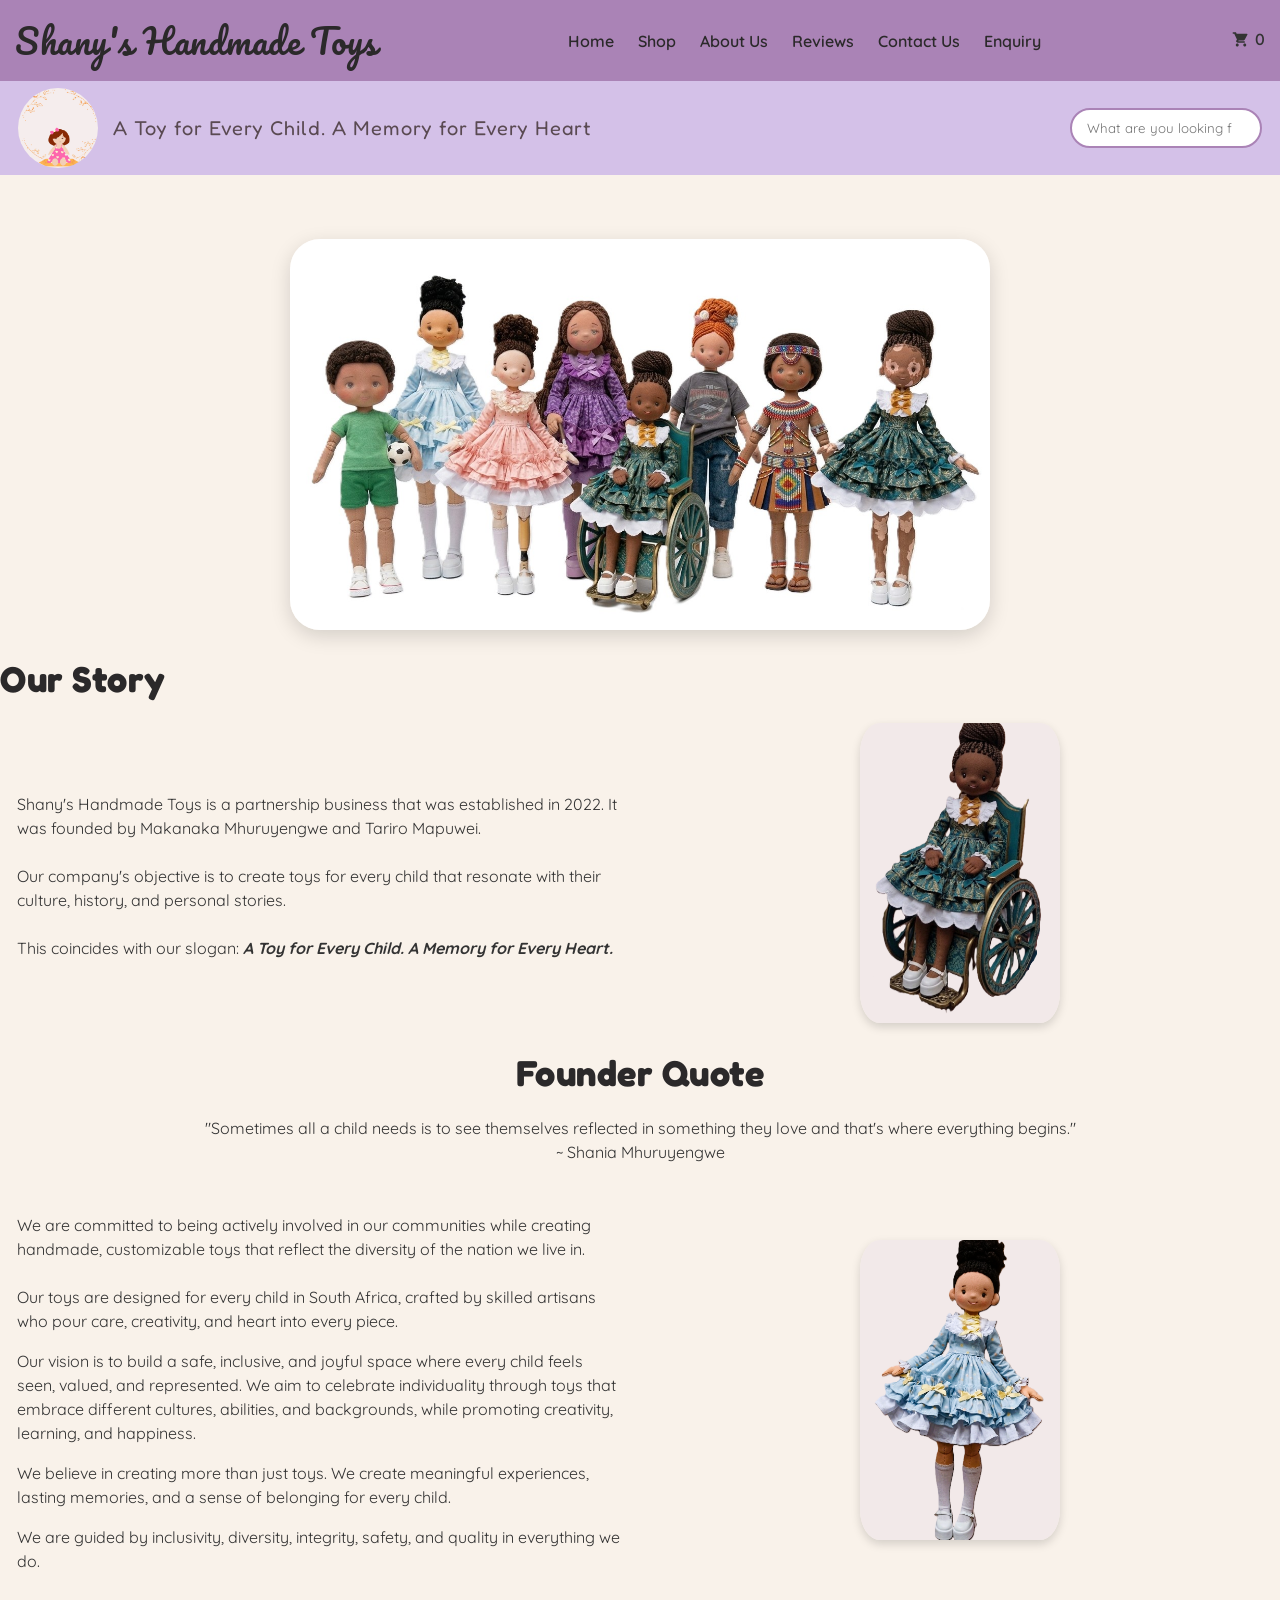
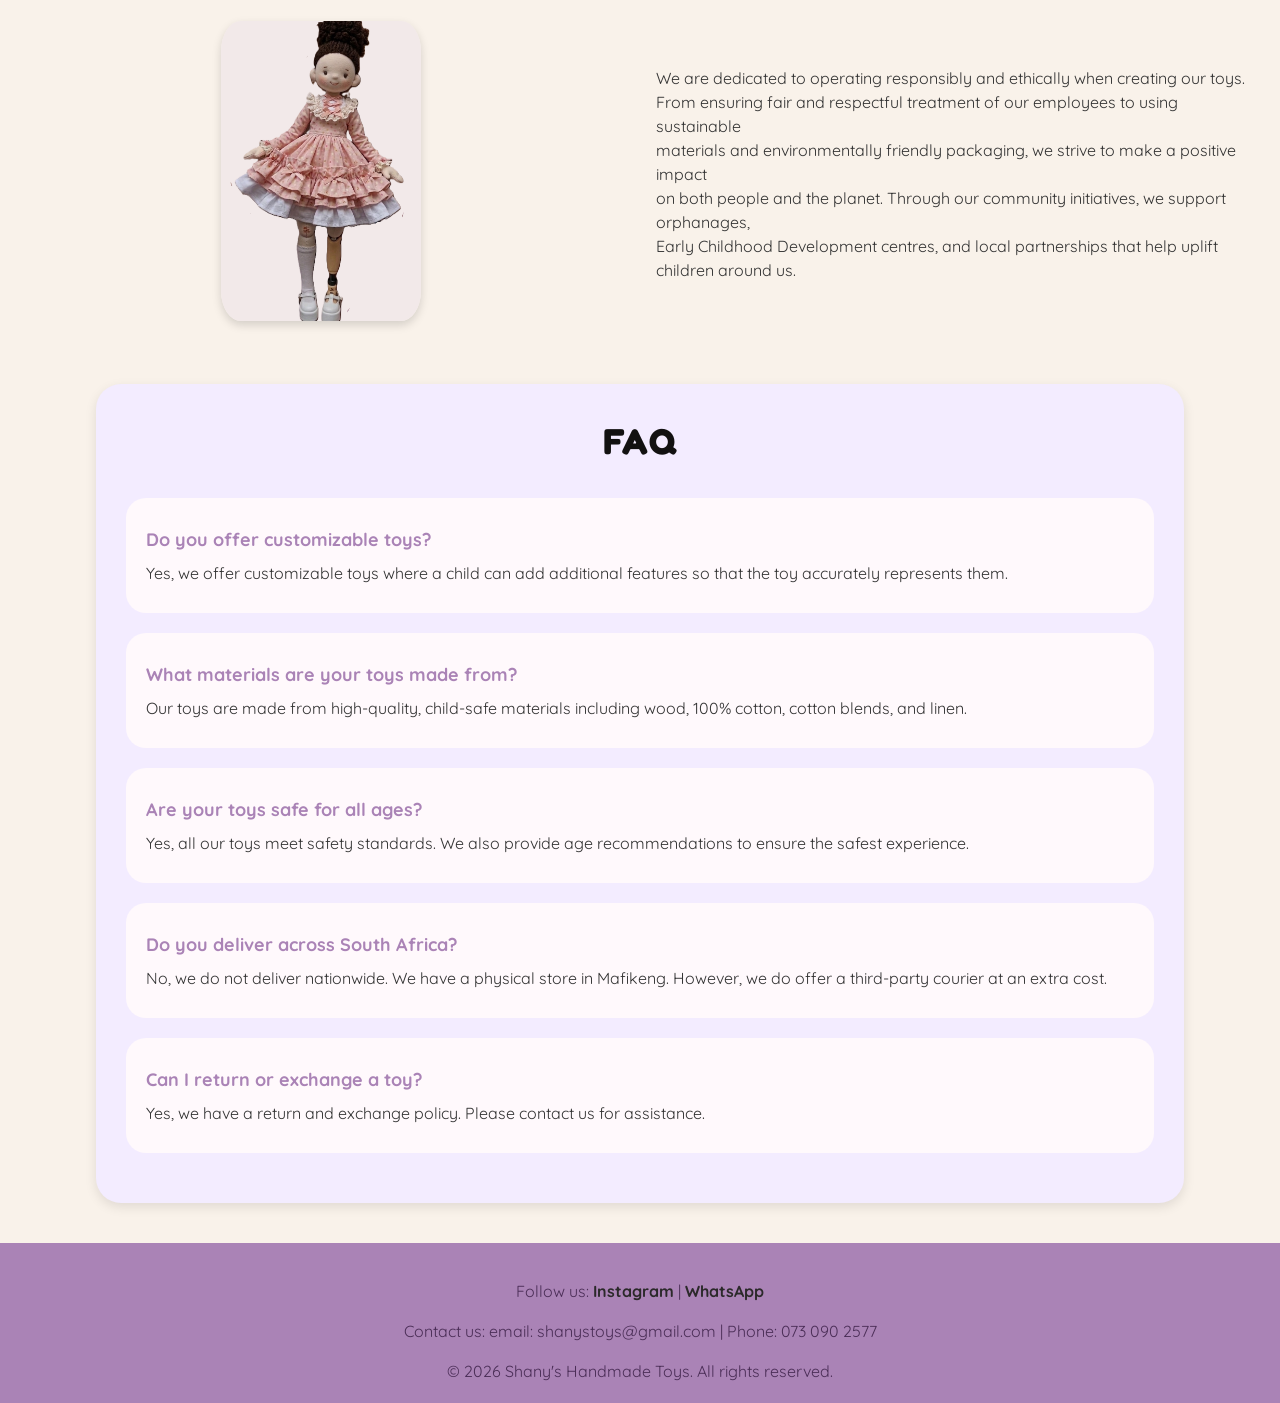
<file: about.html>
<!DOCTYPE html>
<html lang="en">
<head>
    <meta charset="UTF-8">
    <meta name="keywords" content="handmade toys, dolls, educational toys, South Africa">
    <meta name="viewport" content="width=device-width, initial-scale=1.0">
    <meta name="description" content="Discover beautifully crafted, child-safe handmade cotton dolls and educational toys at Shany's Handmade Toys. Crafted with love so every child sees themselves in the toys they love.">
    
    <title>Shany's Handmade Toys | Diverse & Educational Children's Dolls</title>
    
    <link rel="stylesheet" href="css/style.css">
    <link rel="icon" type="image/png" href="images/dolllogo.png">
</head>
<body>
<!-- Header -->
 <header>
    <h2 class="nameofbusiness">Shany's Handmade Toys</h2>

    <button class="menu-toggle" onclick="toggleMenu()">
        ☰
    </button>

    <nav id="mobileNav">
        <a href="index.html">Home</a>
        <a href="catalogue.html">Shop</a>
        <a href="about.html">About Us</a>
        <a href="review.html">Reviews</a>
        <a href="contact.html">Contact Us</a>
        <a href="enquiry.html">Enquiry</a>
    </nav>
<nav>
<a href="cart.html" id="cartCount" aria-label="Shopping cart">
    <svg width="18" height="18" viewBox="0 0 24 24">
        <path fill="currentColor" d="M7 18c-1.1 0-1.99.9-1.99 2S5.9 22 7 22s2-.9 2-2-.9-2-2-2zm10 0c-1.1 0-1.99.9-1.99 2S15.9 22 17 22s2-.9 2-2-.9-2-2-2zM7.82 14h7.36c.75 0 1.41-.41 1.75-1.03l3.58-6.49A1 1 0 0 0 19.5 5H6.21l-.94-2H1v2h2l3.6 7.59-1.35 2.44C5.52 15.37 6.48 17 8 17h9v-2H8.42l.4-.88z"/>
    </svg>
    <span id="cartNumber">0</span>
</a>
</nav>
</header>
<!-- Slogan + Image + Search -->

<section>
<table width="100%">
    <tr>
    <td class="logo-area">
    <img src="images/logo.png" alt="Picture of diverse dolls" width="100">
    <p>A Toy for Every Child. A Memory for Every Heart</p>
    </td>

        <td align="right"><!--searching for a toy will use javascript to activate-->
            <form>
                <input type="search" id="searchBox" placeholder="What are you looking for?">
            </form>
        </td>
    </tr>
</table>
</section>
<BR><BR>
<p align="center">
    <img src="images/diverse.jpg"
         alt="Picture of diverse dolls"
         class="diverse-image"
         id="lightboxImage">
</p>

<!-- Lightbox overlay -->
<div id="lightbox" class="lightbox">
    <span class="close">&times;</span>
    <img class="lightbox-content" id="lightboxFullImage">
</div>
<h2 align="left">Our Story</h2>

<table width="100%" border="0" cellpadding="15">
  <tr>
        <!-- Left side: Text -->
        <td width="50%">
            Shany's Handmade Toys is a partnership business that was established in 2022.
            It was founded by Makanaka Mhuruyengwe and Tariro Mapuwei.
            <br><br>
            Our company's objective is to create toys for every child that resonate with their 
            culture, history, and personal stories.
            <br><br>
            This coincides with our slogan: <b><i>A Toy for Every Child. A Memory for Every Heart.</i></b>
        </td>

        <!-- Right side: Image -->
        <td width="50%" align="center">
            <img src="images/wheelchairgirl.png" alt="Picture of diverse dolls" width="50%" >
        </td>
  </tr>
</table>

<!-- Founder Quote -->
<h2 align ="center">Founder Quote</h2>
<p align="center">
    "Sometimes all a child needs is to see themselves reflected in something they love and that's where everything begins."<br>
    ~ Shania Mhuruyengwe
</p>
<table width="100%" border="0" cellpadding="15">
  <tr>
        <!-- Left side: Text -->
        <td width="50%">
            <p>
    We are committed to being actively involved in our communities while creating handmade,
    customizable toys that reflect the diversity of the nation we live in.
    <br><br>
    Our toys are designed for every child in South Africa, crafted by skilled artisans who pour care,
    creativity, and heart into every piece.
</p>

<p>
    Our vision is to build a safe, inclusive, and joyful space where every child feels seen, valued, and represented.
    We aim to celebrate individuality through toys that embrace different cultures, abilities, and backgrounds, while
    promoting creativity, learning, and happiness.
</p>

<p>
    We believe in creating more than just toys.
    We create meaningful experiences, lasting memories, and a sense of belonging for every child.
</p>

<p>
    We are guided by inclusivity, diversity, integrity, safety, and quality in everything we do.
</p>
        </td>

        <!-- Right side: Image -->
        <td width="50%" align="center">
            <img src="images/afrogirl.png" alt="Picture of diverse dolls" width="50%" >
        </td>
  </tr>
  <!--right side image-->
  <tr>
     <td width="50%" align="center">
            <img src="images/amputeegirl.png" alt="Picture of diverse dolls" width="50%" >
        </td>
        <!--left side text-->
        <td>We are dedicated to operating responsibly and ethically when creating our toys.<br>
            From ensuring fair and respectful treatment of our employees to using sustainable<br>
            materials and environmentally friendly packaging, we strive to make a positive impact<br>
            on both people and the planet. Through our community initiatives, we support orphanages,<br>
            Early Childhood Development centres, and local partnerships that help uplift children 
            around us.
        </td>

  </tr>


</table>          


<!-- FAQ Section -->
<div class="faq-section">

<h2>FAQ</h2>

<div class="faq-item">
<p><strong>Do you offer customizable toys?</strong></p>
<p>Yes, we offer customizable toys where a child can add additional features so that the toy accurately represents them.</p>
</div>

<div class="faq-item">
<p><strong>What materials are your toys made from?</strong></p>
<p>Our toys are made from high-quality, child-safe materials including wood, 100% cotton, cotton blends, and linen.</p>
</div>

<div class="faq-item">
<p><strong>Are your toys safe for all ages?</strong></p>
<p>Yes, all our toys meet safety standards. We also provide age recommendations to ensure the safest experience.</p>
</div>

<div class="faq-item">
<p><strong>Do you deliver across South Africa?</strong></p>
<p>No, we do not deliver nationwide. We have a physical store in Mafikeng. However, we do offer a third-party courier at an extra cost.</p>
</div>

<div class="faq-item">
<p><strong>Can I return or exchange a toy?</strong></p>
<p>Yes, we have a return and exchange policy. Please contact us for assistance.</p>
</div>

</div>
<!-- Footer -->
<button id="backToTop" aria-label="Back to top">&#8593;</button>
<footer>
    <p>
        Follow us: 
        <a href="https://www.instagram.com/shanystoys">Instagram</a> | 
        <a href="https://wa.me/27730902566">WhatsApp</a>
    </p>
    <p>
        Contact us: 
        email: shanystoys@gmail.com | Phone: 073 090 2577
    </p>
    <p>© 2026 Shany's Handmade Toys. All rights reserved.</p>
</footer>
<div id="notification"></div>
<div id="redirectNotification"></div>
<div id="searchNotification"></div>
<script>
document.addEventListener("DOMContentLoaded", function () {

    const img = document.getElementById("lightboxImage");
    const lightbox = document.getElementById("lightbox");
    const lightboxImg = document.getElementById("lightboxFullImage");
    const closeBtn = document.querySelector(".lightbox .close");

    if (!img || !lightbox || !lightboxImg || !closeBtn) {
        console.log("Lightbox missing elements");
        return;
    }

    // open lightbox
    img.addEventListener("click", function () {
        lightbox.style.display = "flex";
        lightboxImg.src = this.src;
    });

    // close button
    closeBtn.addEventListener("click", function () {
        lightbox.style.display = "none";
    });

    // click outside image closes
    lightbox.addEventListener("click", function (e) {
        if (e.target === lightbox) {
            lightbox.style.display = "none";
        }
    });

});
</script>
<script src="js/cart.js"></script>
<script src="js/search.js"></script> <!--linking to external java script file-->
<script src="js/script.js"></script> <!--linking to external java script file-->
<script>
function toggleMenu() {
    const nav = document.getElementById("mobileNav");
    const btn = document.querySelector(".menu-toggle");

    nav.classList.toggle("active");

    btn.textContent = nav.classList.contains("active") ? "✕" : "☰";
}
</script>
<script>
function scrollCarousel(direction) {
    const carousel = document.getElementById("carousel");
    const scrollAmount = 220; // adjust if needed

    carousel.scrollBy({
        left: direction * scrollAmount,
        behavior: "smooth"
    });
}
</script>
</body>
</html>
</file>
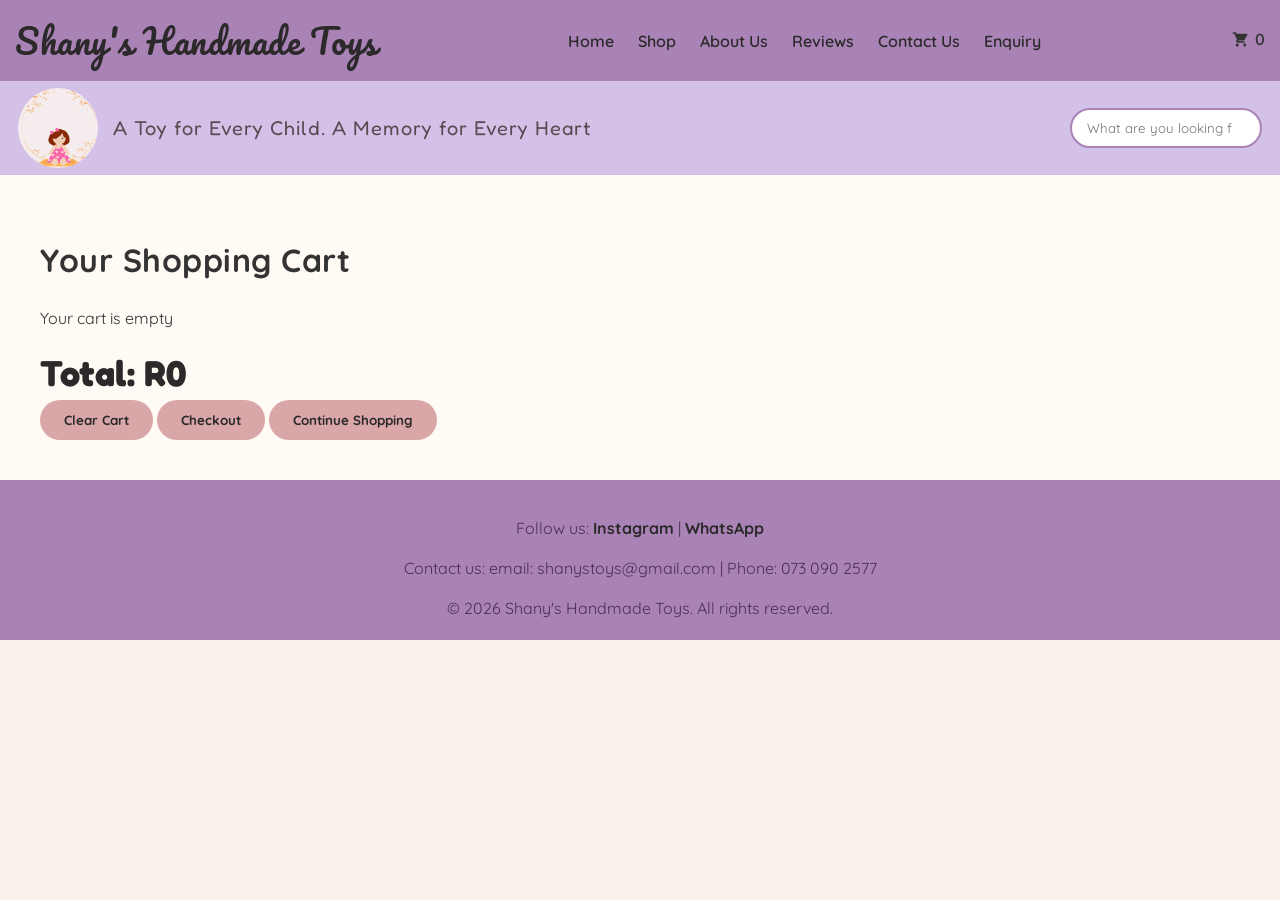
<file: cart.html>
<!DOCTYPE html>
<html lang="en">
<head>
    <meta charset="UTF-8">
    <meta name="keywords" content="handmade toys, dolls, educational toys, South Africa">
    <meta name="viewport" content="width=device-width, initial-scale=1.0">
    <meta name="description" content="Discover beautifully crafted, child-safe handmade cotton dolls and educational toys at Shany's Handmade Toys. Crafted with love so every child sees themselves in the toys they love.">
    
    <title>Shany's Handmade Toys | Diverse & Educational Children's Dolls</title>
    
    <link rel="stylesheet" href="css/style.css">
    <link rel="icon" type="image/png" href="images/dolllogo.png">
</head>
<body>
<!-- Header -->
 <header>
    <h2 class="nameofbusiness">Shany's Handmade Toys</h2>

    <button class="menu-toggle" onclick="toggleMenu()">
        ☰
    </button>

    <nav id="mobileNav">
        <a href="index.html">Home</a>
        <a href="catalogue.html">Shop</a>
        <a href="about.html">About Us</a>
        <a href="review.html">Reviews</a>
        <a href="contact.html">Contact Us</a>
        <a href="enquiry.html">Enquiry</a>
    </nav>
<nav>
<a href="cart.html" id="cartCount" aria-label="Shopping cart">
    <svg width="18" height="18" viewBox="0 0 24 24">
        <path fill="currentColor" d="M7 18c-1.1 0-1.99.9-1.99 2S5.9 22 7 22s2-.9 2-2-.9-2-2-2zm10 0c-1.1 0-1.99.9-1.99 2S15.9 22 17 22s2-.9 2-2-.9-2-2-2zM7.82 14h7.36c.75 0 1.41-.41 1.75-1.03l3.58-6.49A1 1 0 0 0 19.5 5H6.21l-.94-2H1v2h2l3.6 7.59-1.35 2.44C5.52 15.37 6.48 17 8 17h9v-2H8.42l.4-.88z"/>
    </svg>
    <span id="cartNumber">0</span>
</a>
</nav>
</header>
<!-- Slogan, logo and search bar -->
<section>
    <table width="100%">
        <td class="logo-area">
            <img src="images/logo.png" alt="Picture of diverse dolls" width="100">
            <p>A Toy for Every Child. A Memory for Every Heart</p>
        </td>

        <td align="right">
            <!-- search form (enhanced via js/search.js) -->
            <form>
                <input type="search" placeholder="What are you looking for?">
            </form>
        </td>
    </tr>
    </table>
</section>
<main>
    <!-- Cart contents rendered by js/cart.js -->
    <h1>Your Shopping Cart</h1>
    <div id="cartItems"></div>

    <!-- Total price (updated dynamically) -->
    <h2 id="totalPrice">Total: R0</h2>
    <div class="cart-buttons">
        <button id="clearCart">Clear Cart</button>
        <button id="checkoutBtn">Checkout</button>
        <button onclick="window.location.href='catalogue.html'">Continue Shopping</button>
    </div>
</main>
<button id="backToTop" aria-label="Back to top">&#8593;</button>
<!-- Footer: contact and social links -->
<footer>
    <p>
        Follow us: 
        <a href="https://www.instagram.com/shanystoys">Instagram</a> | 
        <a href="https://wa.me/27730902566">WhatsApp</a>
    </p>
    <p>
        Contact us: 
        email: shanystoys@gmail.com | Phone: 073 090 2577
    </p>
    <p>© 2026 Shany's Handmade Toys. All rights reserved.</p>
</footer>

<!-- Notification containers used by scripts -->
<div id="notification"></div>
<div id="redirectNotification"></div> <!-- notification for redirecting to another page -->
<div id="searchNotification"></div>

<!-- Scripts: cart logic, search, and generic UI handlers -->
<script src="js/cart.js"></script>
<script src="js/search.js"></script> <!-- linking to external javascript file -->
<script src="js/script.js"></script> <!-- linking to external javascript file -->
<script>
function toggleMenu() {
    const nav = document.getElementById("mobileNav");
    const btn = document.querySelector(".menu-toggle");

    nav.classList.toggle("active");

    btn.textContent = nav.classList.contains("active") ? "✕" : "☰";
}
</script>
<script>
function scrollCarousel(direction) {
    const carousel = document.getElementById("carousel");
    const scrollAmount = 220; // adjust if needed

    carousel.scrollBy({
        left: direction * scrollAmount,
        behavior: "smooth"
    });
}
</script>
</body>
</html>
</file>
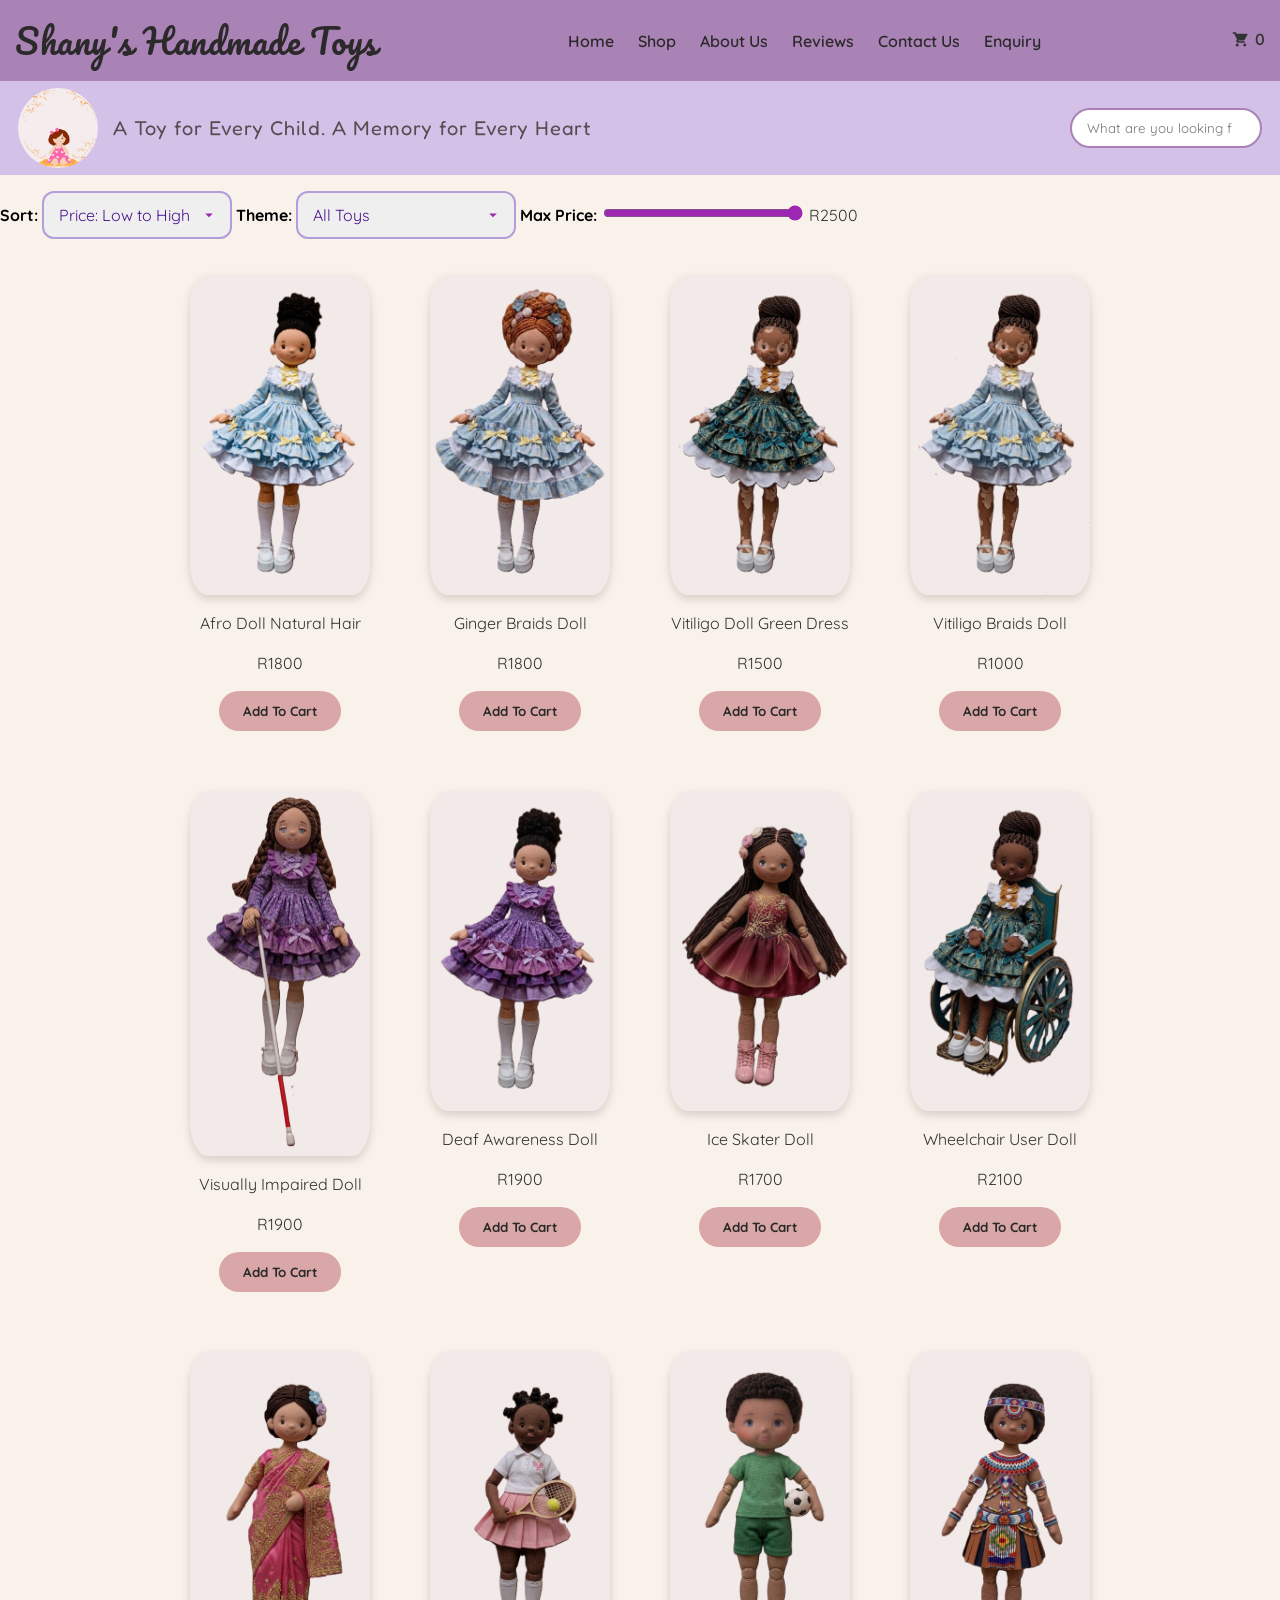
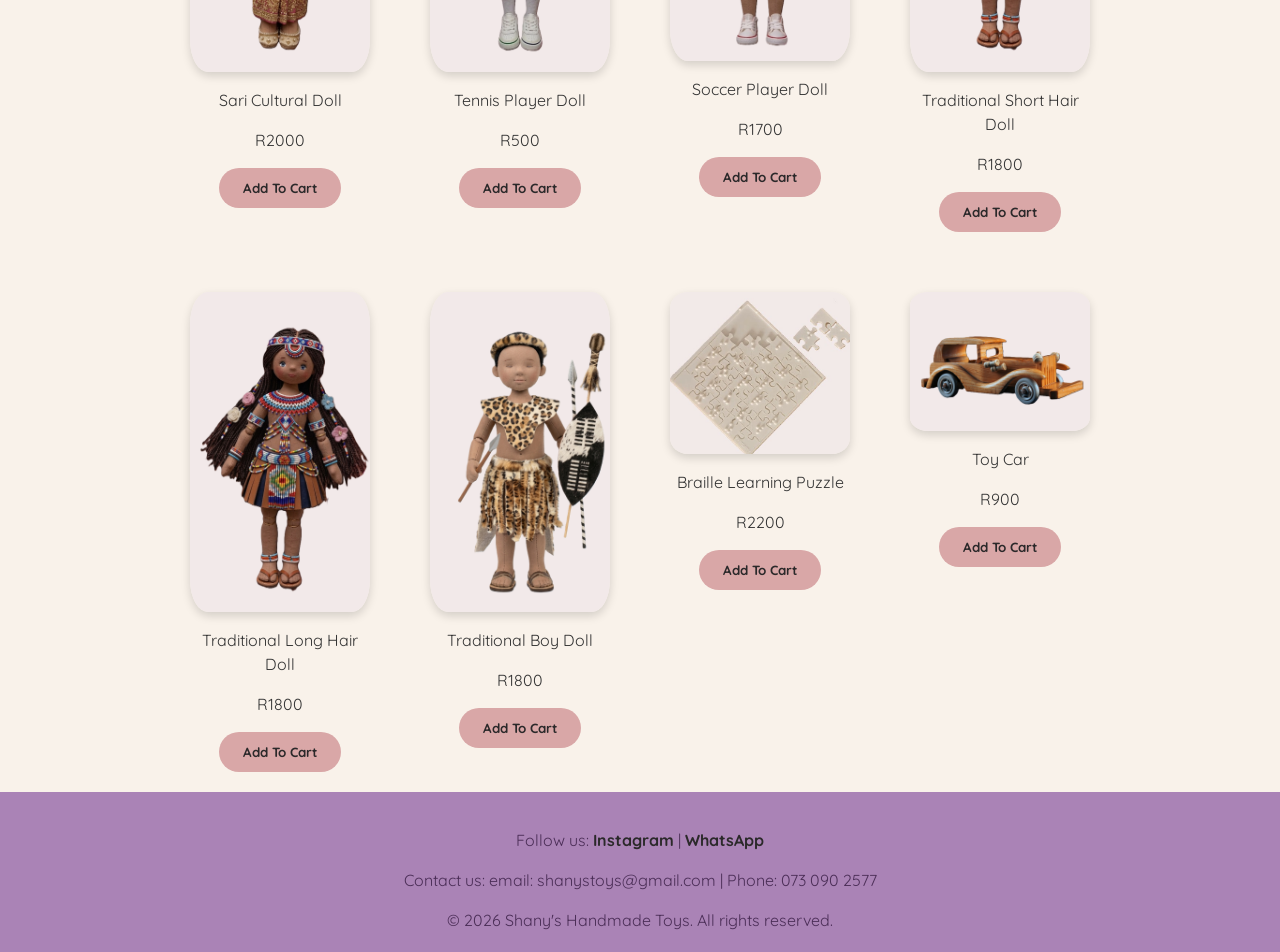
<file: catalogue.html>
<!DOCTYPE html>
<html lang="en">
<head>
    <meta charset="UTF-8">
    <meta name="keywords" content="handmade toys, dolls, educational toys, South Africa">
    <meta name="viewport" content="width=device-width, initial-scale=1.0">
    <meta name="description" content="Discover beautifully crafted, child-safe handmade cotton dolls and educational toys at Shany's Handmade Toys. Crafted with love so every child sees themselves in the toys they love.">
    
    <title>Shany's Handmade Toys | Diverse & Educational Children's Dolls</title>
    
    <link rel="stylesheet" href="css/style.css">
    <link rel="icon" type="image/png" href="images/dolllogo.png">
</head>
<body>
<!-- Header -->
 <header>
    <h2 class="nameofbusiness">Shany's Handmade Toys</h2>

    <button class="menu-toggle" onclick="toggleMenu()">
        ☰
    </button>

    <nav id="mobileNav">
        <a href="index.html">Home</a>
        <a href="catalogue.html">Shop</a>
        <a href="about.html">About Us</a>
        <a href="review.html">Reviews</a>
        <a href="contact.html">Contact Us</a>
        <a href="enquiry.html">Enquiry</a>
    </nav>
<nav>
<a href="cart.html" id="cartCount" aria-label="Shopping cart">
    <svg width="18" height="18" viewBox="0 0 24 24">
        <path fill="currentColor" d="M7 18c-1.1 0-1.99.9-1.99 2S5.9 22 7 22s2-.9 2-2-.9-2-2-2zm10 0c-1.1 0-1.99.9-1.99 2S15.9 22 17 22s2-.9 2-2-.9-2-2-2zM7.82 14h7.36c.75 0 1.41-.41 1.75-1.03l3.58-6.49A1 1 0 0 0 19.5 5H6.21l-.94-2H1v2h2l3.6 7.59-1.35 2.44C5.52 15.37 6.48 17 8 17h9v-2H8.42l.4-.88z"/>
    </svg>
    <span id="cartNumber">0</span>
</a>
</nav>
</header>
<!-- Slogan + Image + Search -->

<section>
<table width="100%">
    <tr>
    <td class="logo-area">
    <img src="images/logo.png" alt="Picture of diverse dolls" width="100">
    <p>A Toy for Every Child. A Memory for Every Heart</p>
    </td>

        <td align="right"><!--searching for a toy will use javascript to activate-->
            <form>
                <input type="search" id="searchBox" placeholder="What are you looking for?">
            </form>
        </td>
    </tr>
</table>
</section>

<!-- Catalogue Section -->
<p>
    <label for="sortSelect">Sort:</label>

    <select id="sortSelect">
        <option value="priceLow">Price: Low to High</option>
        <option value="priceHigh">Price: High to Low</option>
        <option value="nameAZ">Name: A to Z</option>
        <option value="nameZA">Name: Z to A</option>
    </select>

    <label for="filterSelect">Theme:</label>

    <select id="filterSelect">
        <option value="all">All Toys</option>
        <option value="inclusive">Inclusion & Disabilities</option>
        <option value="cultural">Cultural Heritage</option>
        <option value="sports">Sports & Activities</option>
        <option value="fashion">Fashion & Style</option>
        <option value="educational">Educational Learning</option>
        <option value="vehicles">Vehicles</option>
    </select>
    <label for="priceRange">Max Price:</label>
    <input type="range" id="priceRange" min="0" max="2500" step="250" value="2500">
    <span id="priceValue">R2500</span>
</p>
 <!--Information about the toys in the catalogue will be displayed in a table format with images, names, prices and Add To Cart buttons.-->
 <!--Each row will represent a different toy, and the columns will include the toy's image, name, price, and a "Add To Cart" button that links to the product page.-->
<!--Butons will be be made active using java script  -->
<div id="catalogue">

    <div class="toy" data-category="cultural" data-price="1800" data-name="Afro Doll Natural Hair">
        <img src="images/afrogirl.png" width="50%" alt="Afro doll">
        <p>Afro Doll Natural Hair</p>
        <p>R1800</p>
        <button>Add To Cart</button>
    </div>

    <div class="toy" data-category="cultural" data-price="1800" data-name="Ginger Braids Doll">
        <img src="images/gingergirl.png" width="50%" alt="Ginger braids doll">
        <p>Ginger Braids Doll</p>
        <p>R1800</p>
        <button>Add To Cart</button>
    </div>

    <div class="toy" data-category="inclusive" data-price="1500" data-name="Vitiligo Doll Green Dress">
        <img src="images/vintiligogirlgreen.png" width="50%" alt="Vitiligo doll green dress">
        <p>Vitiligo Doll Green Dress</p>
        <p>R1500</p>
        <button>Add To Cart</button>
    </div>

    <div class="toy" data-category="inclusive" data-price="1000" data-name="Vitiligo Braids Doll">
        <img src="images/vitiligogirl.png" width="50%" alt="Vitiligo braids doll">
        <p>Vitiligo Braids Doll</p>
        <p>R1000</p>
        <button>Add To Cart</button>
    </div>

    <div class="toy" data-category="inclusive" data-price="1900" data-name="Visually Impaired Doll">
        <img src="images/blindgirl.png" width="50%" alt="Visually impaired doll">
        <p>Visually Impaired Doll</p>
        <p>R1900</p>
        <button>Add To Cart</button>
    </div>

    <div class="toy" data-category="inclusive" data-price="1900" data-name="Deaf Awareness Doll">
        <img src="images/deafgirl.png" width="50%" alt="Deaf awareness doll">
        <p>Deaf Awareness Doll</p>
        <p>R1900</p>
        <button>Add To Cart</button>
    </div>

    <div class="toy" data-category="sports" data-price="1700" data-name="Ice Skater Doll">
        <img src="images/icegirl.png" width="50%" alt="Ice skater doll">
        <p>Ice Skater Doll</p>
        <p>R1700</p>
        <button>Add To Cart</button>
    </div>

    <div class="toy" data-category="inclusive" data-price="2100" data-name="Wheelchair User Doll">
        <img src="images/wheelchairgirl.png" width="50%" alt="Wheelchair doll">
        <p>Wheelchair User Doll</p>
        <p>R2100</p>
        <button>Add To Cart</button>
    </div>

    <div class="toy" data-category="cultural" data-price="2000" data-name="Sari Cultural Doll">
        <img src="images/sarigirl.png" width="50%" alt="Sari doll">
        <p>Sari Cultural Doll</p>
        <p>R2000</p>
        <button>Add To Cart</button>
    </div>

    <div class="toy" data-category="sports" data-price="500" data-name="Tennis Player Doll">
        <img src="images/tennisgirl.png" width="50%" alt="Tennis doll">
        <p>Tennis Player Doll</p>
        <p>R500</p>
        <button>Add To Cart</button>
    </div>

    <div class="toy" data-category="sports" data-price="1700" data-name="Soccer Player Doll">
        <img src="images/soccerboy.png" width="50%" alt="Soccer doll">
        <p>Soccer Player Doll</p>
        <p>R1700</p>
        <button>Add To Cart</button>
    </div>

    <div class="toy" data-category="cultural" data-price="1800" data-name="Traditional Short Hair Doll">
        <img src="images/shorthairtrad.png" width="50%" alt="Traditional short hair doll">
        <p>Traditional Short Hair Doll</p>
        <p>R1800</p>
        <button>Add To Cart</button>
    </div>

    <div class="toy" data-category="cultural" data-price="1800" data-name="Traditional Long Hair Doll">
        <img src="images/longhairtrad.png" width="50%" alt="Traditional long hair doll">
        <p>Traditional Long Hair Doll</p>
        <p>R1800</p>
        <button>Add To Cart</button>
    </div>

    <div class="toy" data-category="cultural" data-price="1800" data-name="Traditional Boy Doll">
        <img src="images/tradboy.png" width="50%" alt="Traditional boy doll">
        <p>Traditional Boy Doll</p>
        <p>R1800</p>
        <button>Add To Cart</button>
    </div>

    <div class="toy" data-category="educational" data-price="2200" data-name="Braille Learning Puzzle">
        <img src="images/braille.jpg" width="50%" alt="Braille puzzle">
        <p>Braille Learning Puzzle</p>
        <p>R2200</p>
        <button>Add To Cart</button>
    </div>

    <div class="toy" data-category="vehicles" data-price="900" data-name="Toy Car">
        <img src="images/toycar.png" width="50%" alt="Toy car">
        <p>Toy Car</p>
        <p>R900</p>
        <button>Add To Cart</button>
    </div>

</div>
<!-- End of catalogue section -->
<button id="backToTop" aria-label="Back to top">&#8593;</button>
<footer>
    <p>
        Follow us: 
        <a href="https://www.instagram.com/shanystoys">Instagram</a> | 
        <a href="https://wa.me/27730902566">WhatsApp</a>
    </p>
    <p>
        Contact us: 
        email: shanystoys@gmail.com | Phone: 073 090 2577
    </p>
    <p>© 2026 Shany's Handmade Toys. All rights reserved.</p>
</footer>
<div id="notification"></div>
<div id="redirectNotification"></div>
<div id="searchNotification"></div>
<script src="js/cart.js"></script>
<script src="js/search.js"></script> <!--linking to external java script file-->
<script src="js/script.js"></script> <!--linking to external java script file-->
<script>
function toggleMenu() {
    const nav = document.getElementById("mobileNav");
    const btn = document.querySelector(".menu-toggle");

    nav.classList.toggle("active");

    btn.textContent = nav.classList.contains("active") ? "✕" : "☰";
}
</script>
<script>
function scrollCarousel(direction) {
    const carousel = document.getElementById("carousel");
    const scrollAmount = 220; // adjust if needed

    carousel.scrollBy({
        left: direction * scrollAmount,
        behavior: "smooth"
    });
}
</script>
</body>
</html>
</file>
<file: css/style.css>
/* style.css - main stylesheet for makanakamhuruyegwehtml
   Includes typography, layout, forms, notifications, hero sections,
   catalogue/grid styles, and responsive adjustments. */

/* import custom fonts from Google Fonts */
@import url('https://fonts.googleapis.com/css2?family=Fredoka:wght@400;600;700&family=Great+Vibes&family=Pacifico&family=Quicksand:wght@400;500;600;700&display=swap');

/* universal box-sizing reset for consistent padding/border calculations */
* {
    box-sizing: border-box;
}

/* root HTML element styling */
html {
    font-size: 16px;
    scroll-behavior: smooth;
}

/* page body styling with cream background and default font */
body {
    margin: 0;
    padding: 0;
    background-color: #F9F2EA; /* cream background */
    font-family: 'Quicksand', sans-serif; /* Updated font */
    color: #333;
    line-height: 1.5;
}

/* typography and heading styles */
h2 {
    margin: 0;
    font-family: 'Fredoka', sans-serif; /* Updated font */
    font-size: 36px;
    font-weight: bold;
    color: #2B292A;
}

h3 {
    margin: 0;
    font-family: 'Fredoka', sans-serif; /* Updated font */
    font-size: 24px;
    font-weight: bold;
    color: #2B292A;
}

h1, h2, h3 {
    letter-spacing: 0.5px;
}

header h2 {
    margin: 0;
    font-family: 'Fredoka', sans-serif; /* Updated font */
    font-size: 36px;
    font-weight: bold;
    color: #2B292A;
}

.nameofbusiness {
    font-family: 'Pacifico', cursive;
    font-size: 34px;          
    font-weight: normal;     
    color: #2B292A;
    letter-spacing: 0.5px;
    display: inline-block;
}
.diverse-image{
    width: 80%;
    max-width: 700px;
    height: auto;
    border-radius: 30px;
    box-shadow: 0 6px 20px rgba(0,0,0,0.15);
}
@media (max-width: 768px){

    .diverse-image{
        width: 95%;
        max-width: 350px;
    }

}
.lightbox {
    display: none;
    position: fixed;
    z-index: 9999;
    left: 0;
    top: 0;
    width: 100%;
    height: 100%;

    /* IMPORTANT FIX */
    justify-content: center;
    align-items: center;

    background: rgba(0,0,0,0.85);
}
/*Shop most popular toys section*/
.carousel-wrapper {
    position: relative;
    width: 100%;
}

.carousel {
    width: 100%;
    overflow-x: auto;
    padding: 20px 10px;
    box-sizing: border-box;
    scroll-behavior: smooth;

    scrollbar-width: none;
    -ms-overflow-style: none;
}

.carousel::-webkit-scrollbar {
    display: none;
}

.carousel-track {
    display: flex;
    gap: 20px;
    min-width: max-content;
}

.carousel-track img {
    width: 180px;
    border-radius: 16px;
    flex-shrink: 0;
    scroll-snap-align: start;
}

/* arrows */
.carousel-btn {
    position: absolute;
    top: 50%;
    transform: translateY(-50%);
    background: rgba(0,0,0,0.5);
    color: white;
    border: none;
    font-size: 24px;
    padding: 10px 14px;
    cursor: pointer;
    z-index: 10;
    border-radius: 50%;
}

.carousel-btn.left {
    left: 5px;
}

.carousel-btn.right {
    right: 5px;
}
.carousel-btn:active {
    transform: translateY(-50%);
}
/* mobile */
@media (max-width: 600px) {
  .carousel-track img {
      width: 140px;
  }
}
.section-title {
    text-align: center;
    font-size: 1.8rem;
    margin: 40px 0 20px;
}

.popular-grid {
    display: flex;
    justify-content: center;
    gap: 20px;
    flex-wrap: wrap;
    padding: 10px;
}

.popular-grid img {
    width: 150px;
    height: auto;
    border-radius: 12px;
    cursor: pointer;
    transition: transform 0.3s ease, box-shadow 0.3s ease;
}

.popular-grid img:hover {
    transform: scale(1.05);
    box-shadow: 0 10px 25px rgba(0,0,0,0.2);
}
/* layout, images & header */
.layout-main-split {
    display: flex;
    max-width: 1200px;
    margin: 40px auto;
    padding: 0 20px;
    gap: 30px;
    align-items: flex-start;
}

.layout-left-column {
    flex: 1;
    display: flex;
    flex-direction: column;
    gap: 25px;
}

.layout-right-column {
    flex: 1.2; 
}

.toy-card-item, 
.toy-form-wrapper-card {
    background-color: #F3ECFF;
    border-radius: 12px;       
    box-shadow: 0 4px 12px rgba(0, 0, 0, 0.08); 
    padding: 30px;
    text-align: left;       
}

.toy-card-img {
    width: 35% !important;
    max-width: 35% !important;
    height: 180px !important;
    object-fit: cover !important;
    border-radius: 8px !important;
    margin: 15px 0 !important;
    transform: none !important;
}

.toy-card-img:hover {
    transform: none !important; 
}

.toy-card-item h3, 
.toy-form-wrapper-card h2 {
    margin-top: 0;
    margin-bottom: 15px;
    text-align: left;
    color: #2B292A;
}

.toy-card-details p {
    margin: 8px 0;
    font-size: 15px;
    color: #333;
}

.toy-card-action-btn {
    display: inline-block;
    margin-top: 10px;
    padding: 10px 22px;
    background-color: #D9A7A7; 
    color: #2B292A;
    border-radius: 25px;
    text-decoration: none;
    font-weight: 600;
    font-size: 14px;
    transition: 0.3s ease;
    font-family: 'Quicksand', sans-serif; /* Updated font */
}

.toy-card-action-btn:hover {
    background-color: #B58DAF;
    color: white;
}

/* 4. FORMS & INPUTS */
.toy-clean-form {
    display: flex;
    flex-direction: column;
    gap: 15px;
}

.toy-field-group {
    display: flex;
    flex-direction: column;
    text-align: left;
}

.toy-field-group label {
    font-weight: bold;
    color: #2B292A;
    margin-bottom: 6px;
    font-size: 14px;
}

.toy-field-group input[type="text"],
.toy-field-group input[type="tel"],
.toy-field-group input[type="email"],
.toy-field-group textarea {
    width: 100% !important;
    padding: 12px !important;
    border: 1px solid #AA83B6 !important;
    border-radius: 8px !important;
    background-color: #ffffff !important;
    box-sizing: border-box !important;
    font-family: 'Quicksand', sans-serif; /* Updated font */
}

.toy-form-submit-button {
    width: 100% !important;
    background-color: #D9A7A7 !important; 
    color: #2B292A !important;
    border: none !important;
    padding: 14px !important;
    border-radius: 8px !important;
    font-weight: 600 !important;
    font-size: 16px !important;
    cursor: pointer !important;
    transition: 0.3s ease !important;
    font-family: 'Quicksand', sans-serif; /* Updated font */
}

.toy-form-submit-button:hover {
    background-color: #B58DAF !important;
    color: white !important;
}

.toy-bottom-map-container {
    max-width: 1200px;
    margin: 20px auto 40px auto;
    padding: 0 20px;
}

img {
    width: 200px;
    height: 300px;
    border-radius: 10%;
    object-fit: cover;
    box-shadow: 0 4px 10px rgba(0,0,0,0.15);
}

img:hover { 
    transform: scale(1.25);
}

input[type="search"] {
    padding: 10px 15px;
    border-radius: 25px;
    border: 2px solid #AA83B6;
    outline: none;
    font-family: 'Quicksand', sans-serif; /* Updated font */
}

input[type="search"]:focus {
    box-shadow: 0 0 8px #B58DAF;
}

header {
    background-color: #AA83B6; 
    padding: 15px 25px;
    display: flex; 
    justify-content: space-between;
    align-items: center; 
}

/* 5. NOTIFICATIONS & INTERACTIVE PLUGINS */
#reviewNotification {
    position: fixed;
    top: 20px;
    right: 20px;
    background: #d8c5e6; 
    color: #333;
    padding: 15px 20px;
    border-radius: 12px;
    font-weight: bold;
    box-shadow: 0 4px 10px rgba(0,0,0,0.2);
    z-index: 99999; 
    opacity: 0;
    transform: translateY(-10px);
    transition: 0.3s ease;
    pointer-events: none;
}

#reviewNotification.review-show {
    opacity: 1;
    transform: translateY(0);
    pointer-events: auto;
}

.star-rating-input {
    font-size: 28px;
    cursor: pointer;
    color: #ccc; 
    display: inline-block;
}

.star-rating-input .star.active {
    color: #ffd700; 
}

.reviews-table td p:nth-of-type(2),
.reviews-table td p.stars {
    color: #FFD700 !important; 
    font-size: 18px;            
    letter-spacing: 2px;        
    font-weight: bold;
}

.reviews-table tr {
    cursor: pointer;
    transition: transform 0.2s ease, background-color 0.2s ease;
}

.reviews-table tr:hover {
    background-color: #FFF9FC !important; 
    transform: scale(1.01); 
}

.review-item.hidden {
    display: none;
}
/*toogle*/
header{
    display:flex;
    justify-content:space-between;
    align-items:center;
    padding:15px;
}

.menu-toggle{
    display:none;
}

@media (max-width:768px){

    .menu-toggle{
        display:block;
        position:fixed;
        top:15px;
        right:15px;
        z-index:10000; /* stays above everything */
        font-size:30px;
        background:none;
        border:none;
        cursor:pointer;
    }

    #mobileNav{
        position:fixed;
        top:0;
        left:-250px;
        width:250px;
        height:100%;
        background:white;
        z-index:9999;
        transition:0.3s;
    }

    #mobileNav.active{
        left:0;
    }
}
nav a {
    text-decoration: none;
    color: #2B292A;
    font-family: 'Quicksand', sans-serif; /* Updated font */
    font-weight: 600; /* Kept standard style but adjusted weight for Quicksand */
    margin-left: 20px;
    transition: 0.3s ease;
}

nav a:hover {
    color: #D9A7A7; /* subtle hover effect */
}

section {
    background-color: #D4C1E8; 
    padding: 4px 15px;
}

section table {
    width: 100%;
}

section p {
    font-family: 'Fredoka', sans-serif; /* Updated font style */
    font-size: 24px;
    margin: 0;
    color: #5A4A52;
    box-align: left;
}

.logo-area {
    display: flex;
    align-items: center;
    gap: 15px;
}
.logo-area img {
    width: 80px;
    height: 80px;          
    object-fit: cover;     
    border-radius: 50%;    
    box-shadow: none;      
    transform: none !important;
}

.logo-area p {
    font-family: 'fredoko'sans-serif; /* Updated font style */
    font-size: 20PX;      
    color: #5A4A52;      
    margin: 0;
    line-height: 1.2;
    letter-spacing: 1px;  
} 
/* --- Responsive Mobile Layout Breakdowns --- */
@media (max-width: 768px) {
    .layout-main-split {
        flex-direction: column;
        padding: 0 15px;
        gap: 20px;
    }

    
    .layout-left-column,
    .layout-right-column {
        width: 100%;
        flex: none;
    }

    
    .toy-card-img {
        width: 60% !important;
        max-width: 100% !important;
        height: auto !important; /* Prevents stretching or squishing */
    }


    section tr, 
    section td {
        display: block;
        width: 100% !important;
        text-align: center !important;
    }
    
    section td {
        padding: 10px 0;
    }

    .logo-area {
        flex-direction: column;
        text-align: center;
        gap: 10px;
    }
}
@media screen and (max-width: 430px) {
    .logo-area p {
        font-size: 1.4rem;
    }
}

main {
    padding: 40px;
    background-color: #FFFAF4;
}

button {
    background-color: #D9A7A7;
    color: #2B292A;
    border: none;
    padding: 12px 24px;
    border-radius: 25px;
    cursor: pointer;
    font-family: 'Quicksand', sans-serif; /* Updated font */
    font-weight: 700;
    transition: 0.3s ease;
}

button:active { transform: scale(0.98) }

button:hover {
    background-color: #B58DAF;
    color: white;
}

iframe {
    width: 80%;
    max-width: 350px;
    border-radius: 10px;
    box-shadow: 0 4px 10px rgba(0,0,0,0.15);
}

/* 6. HERO GRID CONTAINER */
.hero-section {
    display: grid;
    grid-template-columns: 1fr 1fr; 
    gap: 40px;
    align-items: center; 
    max-width: 1200px;
    margin: 0 auto;
    padding: 40px 20px;
}

.hero-left {
    position: relative;
    width: 100%;
    aspect-ratio: 4 / 3; 
    overflow: hidden;
    border-radius: 25px;
    box-shadow: 0 10px 30px rgba(0, 0, 0, 0.05); 
}

.hero-left video {
    width: 100%;
    height: 100%;
    object-fit: cover;
    display: block;
    filter: brightness(0.9) saturate(1.05); 
}

.hero-left::before {
    content: "";
    position: absolute;
    inset: 0;
    background: rgba(255, 255, 255, 0.04);
    z-index: 1;
    pointer-events: none;
}

.hero-right {
    display: flex;
    flex-direction: column;
    justify-content: center;
    align-items: flex-start; 
    padding: 20px;
    animation: boopIn 1s cubic-bezier(0.175, 0.885, 0.32, 1.275) forwards;
}

.hero-title {
    font-size: 3rem;
    font-weight: 700;
    color: #2d2d2d;
    margin-bottom: 15px;
    line-height: 1.2;
}

.hero-sub {
    font-size: 1.2rem;
    color: #666;
    line-height: 1.6;
}

@keyframes boopIn {
    0% { opacity: 0; transform: translateX(50px) scale(0.95); }
    70% { transform: translateX(-10px) scale(1.02); }
    100% { opacity: 1; transform: translateX(0) scale(1); }
}

/* 7. CATALOGUE, FOOTER & UTILITIES */
#catalogue {
    margin-left: auto;
    margin-right: auto;
    width: 90%;
    display: flex;
    flex-wrap: wrap;
    justify-content: center;
    gap: 20px;
}

.toy {
    width: 220px;
    text-align: center;
    padding: 20px;
    vertical-align: top;
    font-weight: normal;
}

.toy img {
    width: 100%;
    max-width: 200px;
    height: auto;
    display: block;
    margin: auto;
    object-fit: cover;
    border-radius: 10%;
    box-shadow: 0 4px 10px rgba(0,0,0,0.15);
}

.file-upload-wrapper {
    position: relative;
    width: 100%;
    height: 45px;
    background-color: #ffffff;
    border: 1px solid #AA83B6; 
    border-radius: 8px;
    display: flex;
    align-items: center;
    padding-left: 12px;
    cursor: pointer;
}

.file-upload-wrapper input[type="file"] {
    position: absolute;
    left: 0;
    top: 0;
    width: 100%;
    height: 100%;
    opacity: 0;
    cursor: pointer;
}
.diversity-heading-class {
    font-family: 'Fredoka', sans-serif;
    font-size: 2.8rem;
    color: #2B292A;
    margin-bottom: 25px;
    position: relative;
    display: inline-block;
}

/* Add a playful accent line underneath the heading */
.diversity-heading-class {
    font-family: 'Fredoka', sans-serif;
    font-size: 2.8rem;
    color: #2B292A;
    margin-bottom: 25px;
    position: relative;
    display: inline-block;
}
/* Add a playful accent line underneath the heading */
.collections-container {
    display: grid;
    grid-template-columns: 1fr 1fr;
    gap: 30px;
    padding: 40px 0;
    max-width: 1200px;
    margin: 0 auto;
}

.collections-right-group {
    display: flex;
    flex-direction: column;
    gap: 30px;
}

.collection-card {
    position: relative;
    border-radius: 20px;
    overflow: hidden;
    background-color: #F3ECFF; /* Your soft purple fallback */
    box-shadow: 0 4px 15px rgba(0, 0, 0, 0.02);
    transition: transform 0.4s ease;
}

.collection-card:hover {
    transform: translateY(-5px);
}

.card-large {
    height: 630px; /* Tall left card like the reference */
}

.card-small {
    height: 300px; /* Two matching stacked cards on the right */
}

.collection-card img {
    width: 100%;
    height: 100%;
    object-fit: cover;
    transition: transform 0.6s ease;
}

.collection-card:hover img {
    transform: scale(1.03); /* Soft image zoom effect */
}

/* Positioning the Text & Buttons Over the Images */
.card-overlay {
    position: absolute;
    inset: 0;
    background: linear-gradient(to top, rgba(0,0,0,0.15), transparent 60%);
    display: flex;
    flex-direction: column;
    justify-content: flex-end;
    padding: 40px;
}

.card-title {
    font-family: 'Fredoka', sans-serif;
    font-size: 2.5rem;
    color: #2B292A;
    margin: 0 0 10px 0;
}

/* Elegant Cursive Variation like the "Face" text in Rare Beauty */
.card-title-script {
    font-family: 'Great Vibes', cursive;
    font-size: 3.5rem;
    color: #5A4A52;
    font-weight: normal;
    margin: 0 0 5px 0;
}

.card-link {
    font-family: 'Quicksand', sans-serif;
    color: #2B292A;
    text-decoration: none;
    font-weight: 600;
    font-size: 1.1rem;
}

.card-btn-minimal {
    display: inline-block;
    align-self: flex-start;
    padding: 8px 20px;
    background: #2B292A;
    color: white;
    text-decoration: none;
    font-family: 'Quicksand', sans-serif;
    font-size: 0.9rem;
    font-weight: 600;
    border-radius: 4px;
}
/* Add a playful accent line underneath the heading */
.diversity-heading-class::after {
    content: '';
    display: block;
    width: 60px;
    height: 4px;
    background-color: #AA83B6; /* Your signature lilac */
    border-radius: 2px;
    margin-top: 10px;
}
.story-btn {
    display: inline-block;
    margin-top: 25px;
    padding: 12px 28px;
    background-color: #D9A7A7; /* Match your brand colors */
    color: white;
    font-family: 'Quicksand', sans-serif;
    font-weight: 600;
    text-decoration: none;
    border-radius: 25px;
    transition: all 0.3s ease;
}

.story-btn:hover {
    background-color: #B58DAF; 
    transform: translateY(-2px);
}
.review-slider {
    display: flex;
    align-items: center;
    justify-content: space-between;
    gap: 50px;
    max-width: 1300px;
    margin: 50px auto;
    padding: 40px;
    background: #EFE6DC;
}

.redirect-show {
    opacity: 1;
    transform: translateY(0);
    transition: 0.3s ease;
}

#redirectNotification {
    opacity: 0;
    transform: translateY(-10px);
}

.review-text {
    flex: 1;
}

.review-label {
    font-size: 14px;
    letter-spacing: 2px;
    font-weight: bold;
}

.review-stars {
    font-size: 22px;
    margin: 20px 0;
    color: gold;
}

.review-message {
    font-size: 34px;
    line-height: 1.3;
    color: #2B292A;
}

.review-author {
    margin-top: 25px;
    font-size: 18px;
}

.review-image {
    flex: 1;
    text-align: center;
}

.review-image img {
    width: 100%;
    max-width: 500px;
    height: 600px;
    object-fit: cover;
    border-radius: 0;
    box-shadow: none;
    transform: none !important;
}

.review-image img:hover {
    transform: none !important;
}

#redirectNotification {
    position: fixed;
    top: 20px;
    right: 20px;
    background: #d8c5e6;
    color: #333;
    padding: 15px 20px;
    border-radius: 12px;
    font-weight: bold;
    box-shadow: 0 4px 10px rgba(0,0,0,0.2);
    opacity: 0;
    transform: translateY(-10px);
    transition: 0.3s ease;
    pointer-events: none;
}

#redirectNotification.redirect-show {
    opacity: 1;
    transform: translateY(0);
    pointer-events: auto;
}

.redirect-show {
    display: block;
    opacity: 1;
    transition: 0.3s ease;
}

.search-highlight {
    box-shadow: 0 0 0 3px #B58DAF, 0 0 20px #B58DAF;
    border-radius: 12px;
    animation: glowFade 5s ease forwards;
}

@keyframes glowFade {
    0% { box-shadow: 0 0 0 3px #B58DAF, 0 0 20px #B58DAF; }
    70% { box-shadow: 0 0 0 3px #B58DAF, 0 0 25px #B58DAF; }
    100% { box-shadow: none; }
}

#searchNotification {
    position: fixed;
    top: 20px;
    right: 20px;
    background: #d8c5e6;
    color: #333;
    font-weight: bold;
    padding: 12px 16px;
    border-radius: 10px;
    opacity: 0;
    transform: translateY(-10px);
    transition: 0.3s ease;
    z-index: 9999;
}

#searchNotification.show {
    opacity: 1;
    transform: translateY(0);
}

.review-top {
    display: flex;
    align-items: center;
    justify-content: flex-start; 
    gap: 15px;                   
    margin: 20px 0;
}

#averageRating {
    text-align: left;
    line-height: 1.2;
}

#ratingDisplay {
    font-size: 18px;
    color: #AA83B6;
    font-weight: bold;
}

#ratingDisplay .stars {
    color: gold;
    font-size: 20px;
}

#ratingDisplay .rating-text {
    color: #000;
    font-weight: 600;
    font-size: 18px;
}

#reviewCount {
    font-size: 14px;
    color: black;
}

.cookie-banner {
    position: fixed;
    bottom: 20px;
    left: 20px;
    right: 20px;
    background-color: #F3ECFF;
    padding: 20px;
    border-radius: 15px;
    box-shadow: 0 4px 12px rgba(0,0,0,0.2);
    display: none;
    z-index: 9999;
}

.cookie-buttons {
    margin-top: 10px;
    display: flex;
    gap: 10px;
}

#acceptCookies {
    background-color: #AA83B6;
    color: white;
}

#declineCookies {
    background-color: #D9A7A7;
    color: #2B292A;
}

.file-custom-placeholder {
    font-family: 'Quicksand', sans-serif; /* Updated font */
    font-size: 14px;
    color: #6D5B66;
}

.filters {
    display: flex;
    gap: 15px;
    align-items: center;
    flex-wrap: wrap;
}

.contact-form {
    width: 60%;
    margin: 20px auto;
    padding: 20px;
    background-color: #f8f4ff;
    border-radius: 15px;
}

.contact-form input,
.contact-form textarea {
    width: 100% !important;
    padding: 10px;
    border: 1px solid #d8c9f0;
    border-radius: 8px;
    box-sizing: border-box;
    font-family: 'Quicksand', sans-serif; /* Updated missing structural component font */
}

.contact-form input[type="submit"] {
    width: auto !important;
    background-color: #d8c9f0;
    border: none;
    padding: 10px 20px;
    cursor: pointer;
    font-family: 'Quicksand', sans-serif; /* Updated structural font */
}

#formNotification {
    position: fixed;
    top: 20px;
    right: 20px;
    background: #d8c5e6;
    color: #333;
    padding: 15px 20px;
    border-radius: 12px;
    font-weight: bold;
    box-shadow: 0 4px 10px rgba(0,0,0,0.2);
    opacity: 0;
    transform: translateY(-10px);
    transition: 0.3s ease;
    z-index: 9999; 
}

#formNotification.show {
    opacity: 1;
    transform: translateY(0);
}

label {
    font-weight: bold;
    color: black; 
}

select {
    appearance: none; 
    -webkit-appearance: none;
    -moz-appearance: none;
    padding: 12px 40px 12px 15px;
    font-size: 16px;
    font-family: 'Quicksand', sans-serif; /* Added explicit clean tracking font hierarchy */
    border: 2px solid #b39ddb; 
    border-radius: 12px; 
    background-color: none; 
    color: #4a148c;
    cursor: pointer;
    outline: none;
    background-image: url("data:image/svg+xml,%3Csvg fill='%239c27b0' height='20' viewBox='0 0 24 24' width='20' xmlns='http://www.w3.org/2000/svg'%3E%3Cpath d='M7 10l5 5 5-5z'/%3E%3C/svg%3E");
    background-repeat: no-repeat;
    background-position: right 12px center;
    background-size: 18px;
}

input[type="range"] {
    width: 200px;
    accent-color: #9c27b0; 
    cursor: pointer;
}

#notification {
    position: fixed;
    top: 20px;
    right: 20px;
    background: #d8c5e6; 
    color: #333;
    padding: 15px 20px;
    border-radius: 12px;
    font-weight: bold;
    box-shadow: 0 4px 10px rgba(0,0,0,0.2);
    opacity: 0;
    visibility: hidden;
    transition: 0.4s;
}

#notification.show {
    opacity: 1;
    visibility: visible;
}

select:hover {
    border-color: #7e57c2;
    background-color: #ede7f6;
}

select:focus {
    border-color: #6a1b9a;
    box-shadow: 0 0 5px rgba(106, 27, 154, 0.4);
}

.reviews-table {
    width: 90%;
    margin: auto;
    border-spacing: 0 25px;
}

.reviews-table td {
    background-color: #FFF9FC;
    padding: 25px;
    border-radius: 25px;
    box-shadow: 0 4px 12px rgba(0,0,0,0.1);
}

.reviews-table td:nth-child(odd) {
    background-color: #F3ECFF;
}

.shop-card:hover {
    transform: translateY(-5px);
    transition: 0.3s ease;
}

.contact-map {
    display: flex;
    justify-content: center;
    margin: 30px 0;
}

.contact-map iframe {
    width: 90%;
    max-width: 1000px;
    height: 450px;
    border: 0;
    border-radius: 20px;
    box-shadow: 0 6px 20px rgba(0,0,0,0.15);
}

#cartCount {
    text-decoration: none;
    color: inherit;
    cursor: pointer;
    display: inline-flex;
    align-items: center;
    gap: 5px;
}

.shops-container {
    display: flex;
    justify-content: center;
    gap: 40px;
    flex-wrap: wrap;
    margin-top: 20px;
}

.shop-card {
    width: 300px;
    background-color: #FFF9FC;
    padding: 20px;
    border-radius: 20px;
    box-shadow: 0 4px 12px rgba(0,0,0,0.1);
    text-align: center;
}

.shop-card img {
    width: 100%;
    height: 200px;
    object-fit: cover;
    border-radius: 15px;
    margin-bottom: 15px;
}

.shop-details p {
    margin: 6px 0;
}

.shop-details a {
    display: inline-block;
    margin-top: 10px;
    color: #AA83B6;
    font-weight: bold;
    text-decoration: none;
}

.shop-details a:hover {
    color: #B58DAF;
}

.contact-hero {
    background: linear-gradient(to right, #F3ECFF, #E8D5F7);
    text-align: center;
    padding: 25px 10px;
    margin-bottom: 25px;
}

.contact-hero h1 {
    font-size: 32px;
    color: #5A4A52;
    margin: 0;
}

.contact-hero p {
    font-size: 16px;
    color: #6D5B66;
    margin-top: 8px;
}

.contact-hero p {
    font-size: 22px;
    color: #6D5B66;
}

/* 8. RESPONSIVENESS & FAQS */
@media (max-width: 1024px) {
    .shops-container {
        flex-direction: row;
        flex-wrap: wrap;
        justify-content: center;
    }
    .shop-card {
        width: 45%;
    }
}

@media (max-width: 768px) {
    header {
        flex-direction: column;
        text-align: center;
        gap: 10px;
    }

    nav a {
        display: block;
        margin: 10px 0;
    }

    .shops-container {
        flex-direction: column;
        align-items: center;
    }

    .shop-card {
        width: 90%;
    }

    .catalogue-table,
    .reviews-table {
        width: 100%;
        display: block;
        overflow-x: auto;
    }

    img {
        width: 100%;
        height: auto;
    }

    h1 { font-size: 28px; }
    h2 { font-size: 24px; }
    h3 { font-size: 18px; }

    body {
        padding: 0px;
    }
}

.faq-section {
    background-color: #F3ECFF;
    padding: 30px;
    border-radius: 25px;
    margin: 40px auto;
    width: 85%;
    box-shadow: 0 4px 12px rgba(0,0,0,0.1);
}

.faq-section h2 {
    text-align: center;
    margin-bottom: 30px;
    color: #121111;
}

.faq-item {
    background-color: #FFF9FC;
    padding: 20px;
    margin-bottom: 20px;
    border-radius: 20px;
    transition: transform 0.3s ease, box-shadow 0.3s ease;
}

.faq-item:hover {
    transform: translateY(-5px);
    box-shadow: 0 6px 15px rgba(181,141,175,0.3);
}

.faq-item strong {
    color: #AA83B6;
    font-size: 18px;
}

.faq-item p {
    margin: 8px 0;
}
#backToTop {
    position: fixed;
    bottom: 30px;
    right: 30px;
    width: 50px;
    height: 50px;
    background-color:#D9A7A7; 
    color: black;
    border: none;
    border-radius: 50%; /* Makes it a circle */
    font-size: 24px;
    font-weight: bold;
    cursor: pointer;
    box-shadow: 0 4px 10px rgba(0, 0, 0, 0.3);
    
   
    transition: opacity 0.3s ease, transform 0.3s ease;
    opacity: 0; 
    pointer-events: none; /* Prevents clicking it while it's invisible */
    z-index: 1000; /* Keeps it on top of everything else */
}


#backToTop.show {
    opacity: 1;
    pointer-events: auto;
}


#backToTop:hover {
    transform: scale(1.1);
    background-color: #AA83B6;
}
footer {
    background-color: #AA83B6; 
    color: #4B2E57;
    text-align: center;
    padding: 20px;
    margin: 0;
    font-family: 'Quicksand', sans-serif; /* Updated font */
}

footer p {
    display: block;
    text-align: center;
    justify-content: center;
}

footer a {
    text-decoration: none;
    color: #2B292A;
    font-weight: bold;
}

footer a:hover {
    color: #F4E6EC;
}

footer p:last-child { 
    margin-bottom: 0; 
}
</file>
